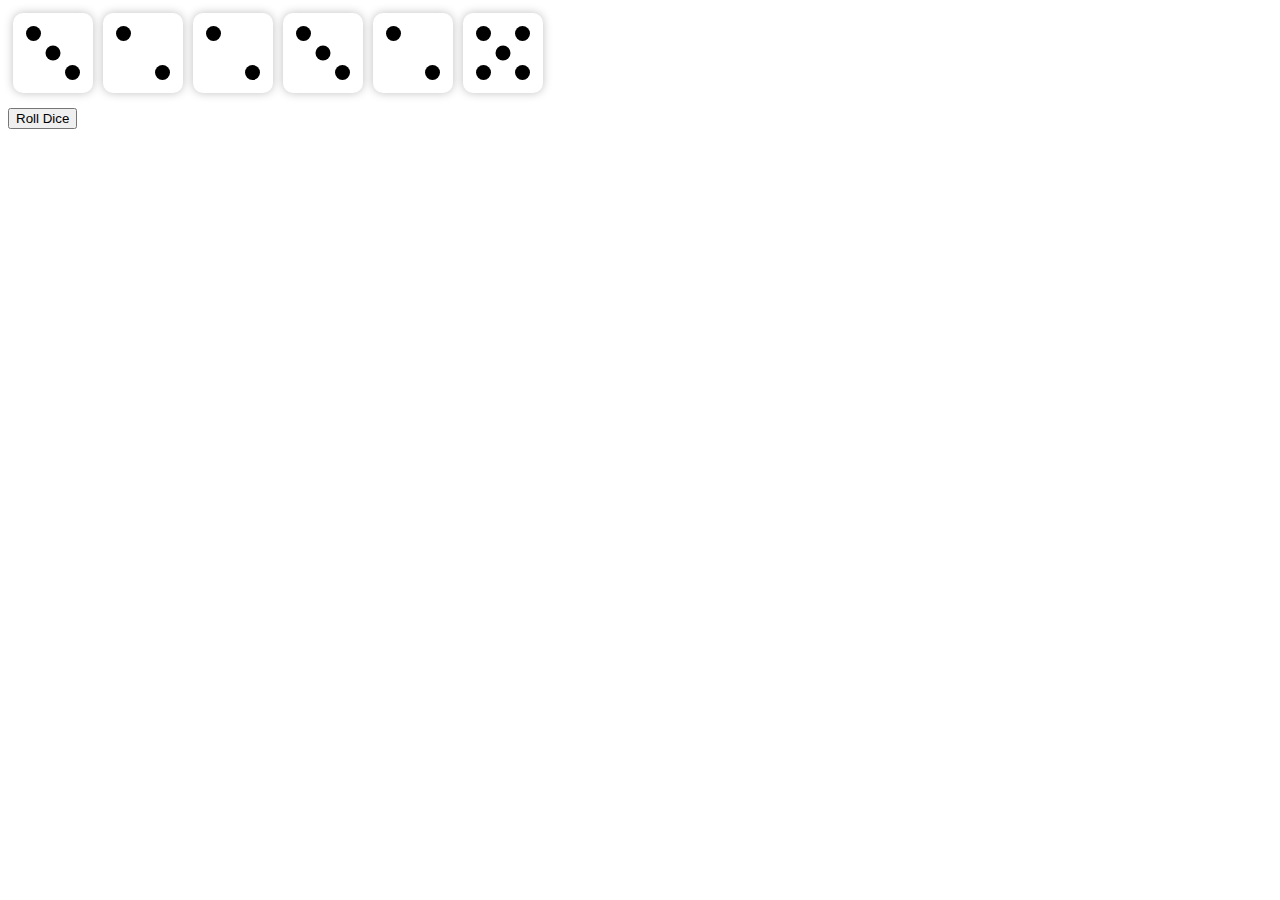
<file: Dice Roll/index.html>
<!DOCTYPE html>
<html lang="en">
<head>
    <meta charset="UTF-8">
    <meta name="viewport" content="width=device-width, initial-scale=1.0">
    <title>Dice Roll</title>
    <link rel="stylesheet" href="style.css">
</head>
<body>
    <div class="dice-container">

    </div>
    <button type="button" class="btn-roll-dice">Roll Dice</button>
    <script src="script.js"></script>
</body>
</html>
</file>
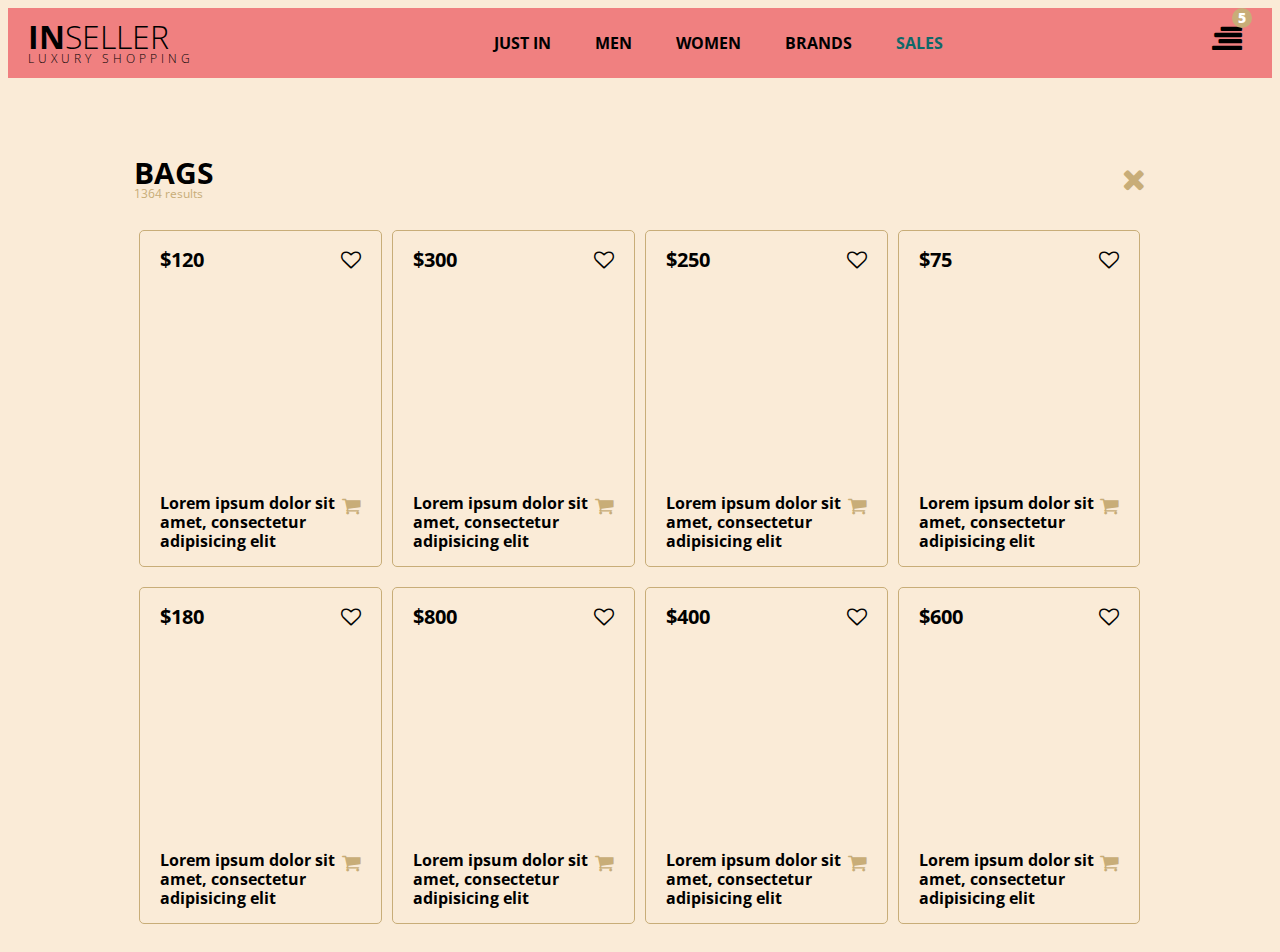
<file: E-commerce/index.html>
<!DOCTYPE html>
<html lang="en">
<head>
    <meta charset="UTF-8">
    <meta name="viewport" content="width=device-width, initial-scale=1.0">
    <title>E-commerce</title>
    <link rel='stylesheet' href='https://maxcdn.bootstrapcdn.com/font-awesome/4.7.0/css/font-awesome.min.css'>
    <link rel="stylesheet" href="style.css">
</head>
<body>
    <!-- partial:index.partial.html -->
    <header class="nav">
        <h1 class="logo"><span>IN</span>seller
            <div class="sub-info">Luxury Shopping</div>
        </h1>
        <div class="navigation">
            <a href="#">Just In</a>
            <a href="#">Men</a>
            <a href="#">Women</a>
            <a href="#">Brands</a>
            <a class="active" href="#">Sales</a>
        </div>
        <div class="more">
            <a class="menu" href="#">
                <i class="fa fa-align-right"></i>
            </a>
            <div class="figure">5</div>
        </div>
    </header>
    <div class="container">
        <div class="sub-header">
            <h2 class="title">Bags<span>1364 results</span></h2>
            <div class="close-btn"><i class="fa fa-close"></i></div>
        </div>

        <div class="thumb-wrapper">
            <div class="thumb-unit">
                <div class="heading"><span>$120</span><span><i class="fa fa-heart-o"></i></span></div>
                <div class="box"></div>
                <div class="info">
                    <p> Lorem ipsum dolor sit amet, consectetur adipisicing elit</p><span class="icon"><i class="fa fa-shopping-cart"></i></span>
                </div>
            </div>

            <div class="thumb-unit">
                <div class="heading"><span>$300</span><span><i class="fa fa-heart-o"></i></span></div>
                <div class="box"></div>
                <div class="info">
                    <p> Lorem ipsum dolor sit amet, consectetur adipisicing elit</p><span class="icon"><i class="fa fa-shopping-cart"></i></span>
                </div>
            </div>

            <div class="thumb-unit">
                <div class="heading"><span>$250</span><span><i class="fa fa-heart-o"></i></span></div>
                <div class="box"></div>
                <div class="info">
                    <p> Lorem ipsum dolor sit amet, consectetur adipisicing elit</p><span class="icon"><i class="fa fa-shopping-cart"></i></span>
                </div>
            </div>

            <div class="thumb-unit">
                <div class="heading"><span>$75</span><span><i class="fa fa-heart-o"></i></span></div>
                <div class="box"></div>
                <div class="info">
                    <p> Lorem ipsum dolor sit amet, consectetur adipisicing elit</p><span class="icon"><i class="fa fa-shopping-cart"></i></span>
                </div>
            </div>

            <div class="thumb-unit">
                <div class="heading"><span>$180</span><span><i class="fa fa-heart-o"></i></span></div>
                <div class="box"></div>
                <div class="info">
                    <p> Lorem ipsum dolor sit amet, consectetur adipisicing elit</p><span class="icon"><i class="fa fa-shopping-cart"></i></span>
                </div>
            </div>

            <div class="thumb-unit">
                <div class="heading"><span>$800</span><span><i class="fa fa-heart-o"></i></span></div>
                <div class="box"></div>
                <div class="info">
                    <p> Lorem ipsum dolor sit amet, consectetur adipisicing elit</p><span class="icon"><i class="fa fa-shopping-cart"></i></span>
                </div>
            </div>

            <div class="thumb-unit">
                <div class="heading"><span>$400</span><span><i class="fa fa-heart-o"></i></span></div>
                <div class="box"></div>
                <div class="info">
                    <p> Lorem ipsum dolor sit amet, consectetur adipisicing elit</p><span class="icon"><i class="fa fa-shopping-cart"></i></span>
                </div>
            </div>

            <div class="thumb-unit">
                <div class="heading"><span>$600</span><span><i class="fa fa-heart-o"></i></span></div>
                <div class="box"></div>
                <div class="info">
                    <p> Lorem ipsum dolor sit amet, consectetur adipisicing elit</p><span class="icon"><i class="fa fa-shopping-cart"></i></span>
                </div>
            </div>
        </div>
    </div>
    <!-- partial -->
    <script src='https://cdnjs.cloudflare.com/ajax/libs/jquery/3.1.0/jquery.min.js'></script>
    <script  src="script.js"></script>
    
</body>
</html>
</file>
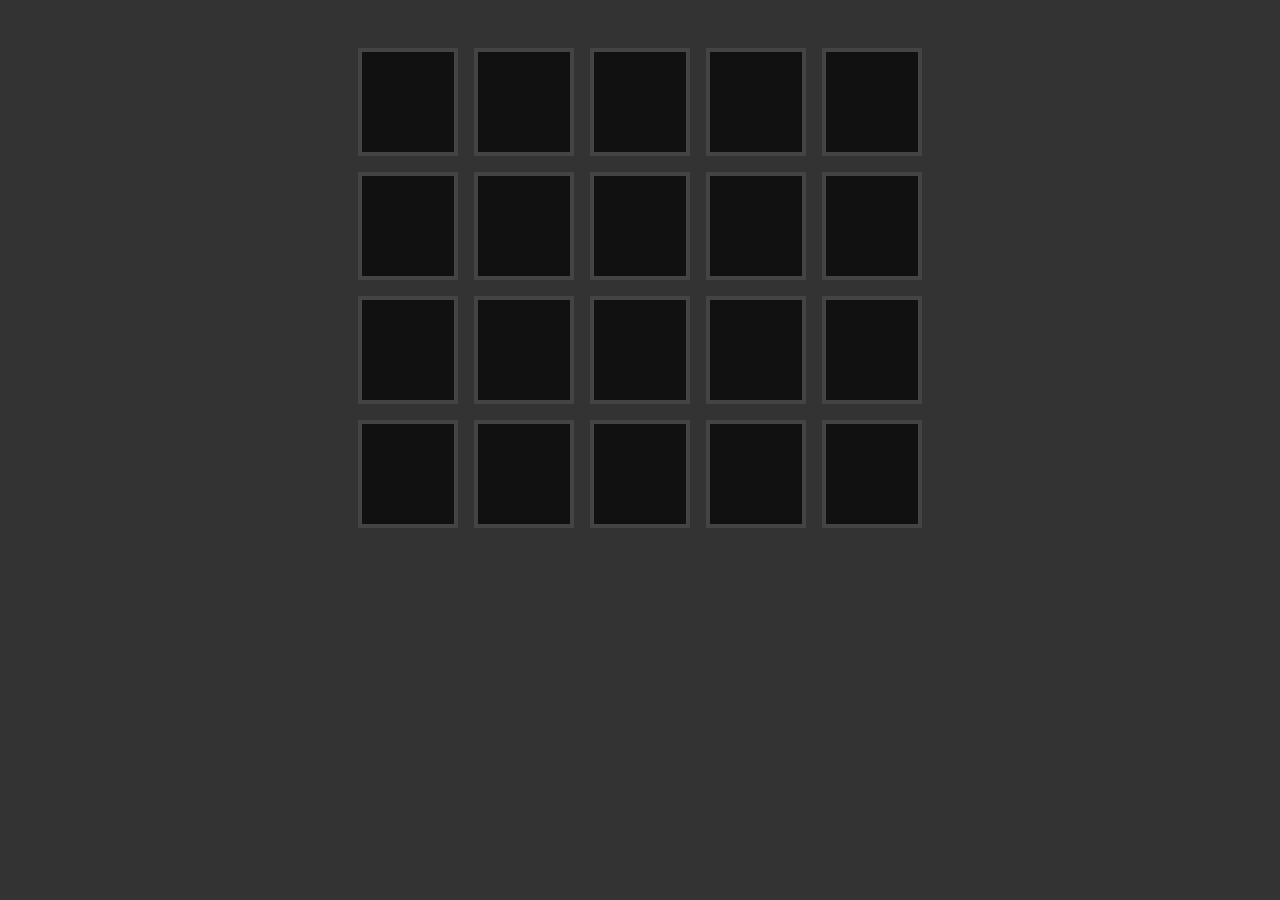
<file: Memory game/index.html>
<!DOCTYPE html>
<html lang="en">
<head>
    <meta charset="UTF-8">
    <meta name="viewport" content="width=device-width, initial-scale=1.0">
    <title>Memory Game</title>
    <link rel="stylesheet" href="style.css">
</head>
<body>
    <div class="tiles">
        <!--<div class="tile"></div>
        <div class="tile"></div>
        <div class="tile"></div>
        <div class="tile"></div>
        <div class="tile"></div>
        <div class="tile"></div>-->
    </div>
    <script src="script.js"></script>
</body>
</html>
</file>
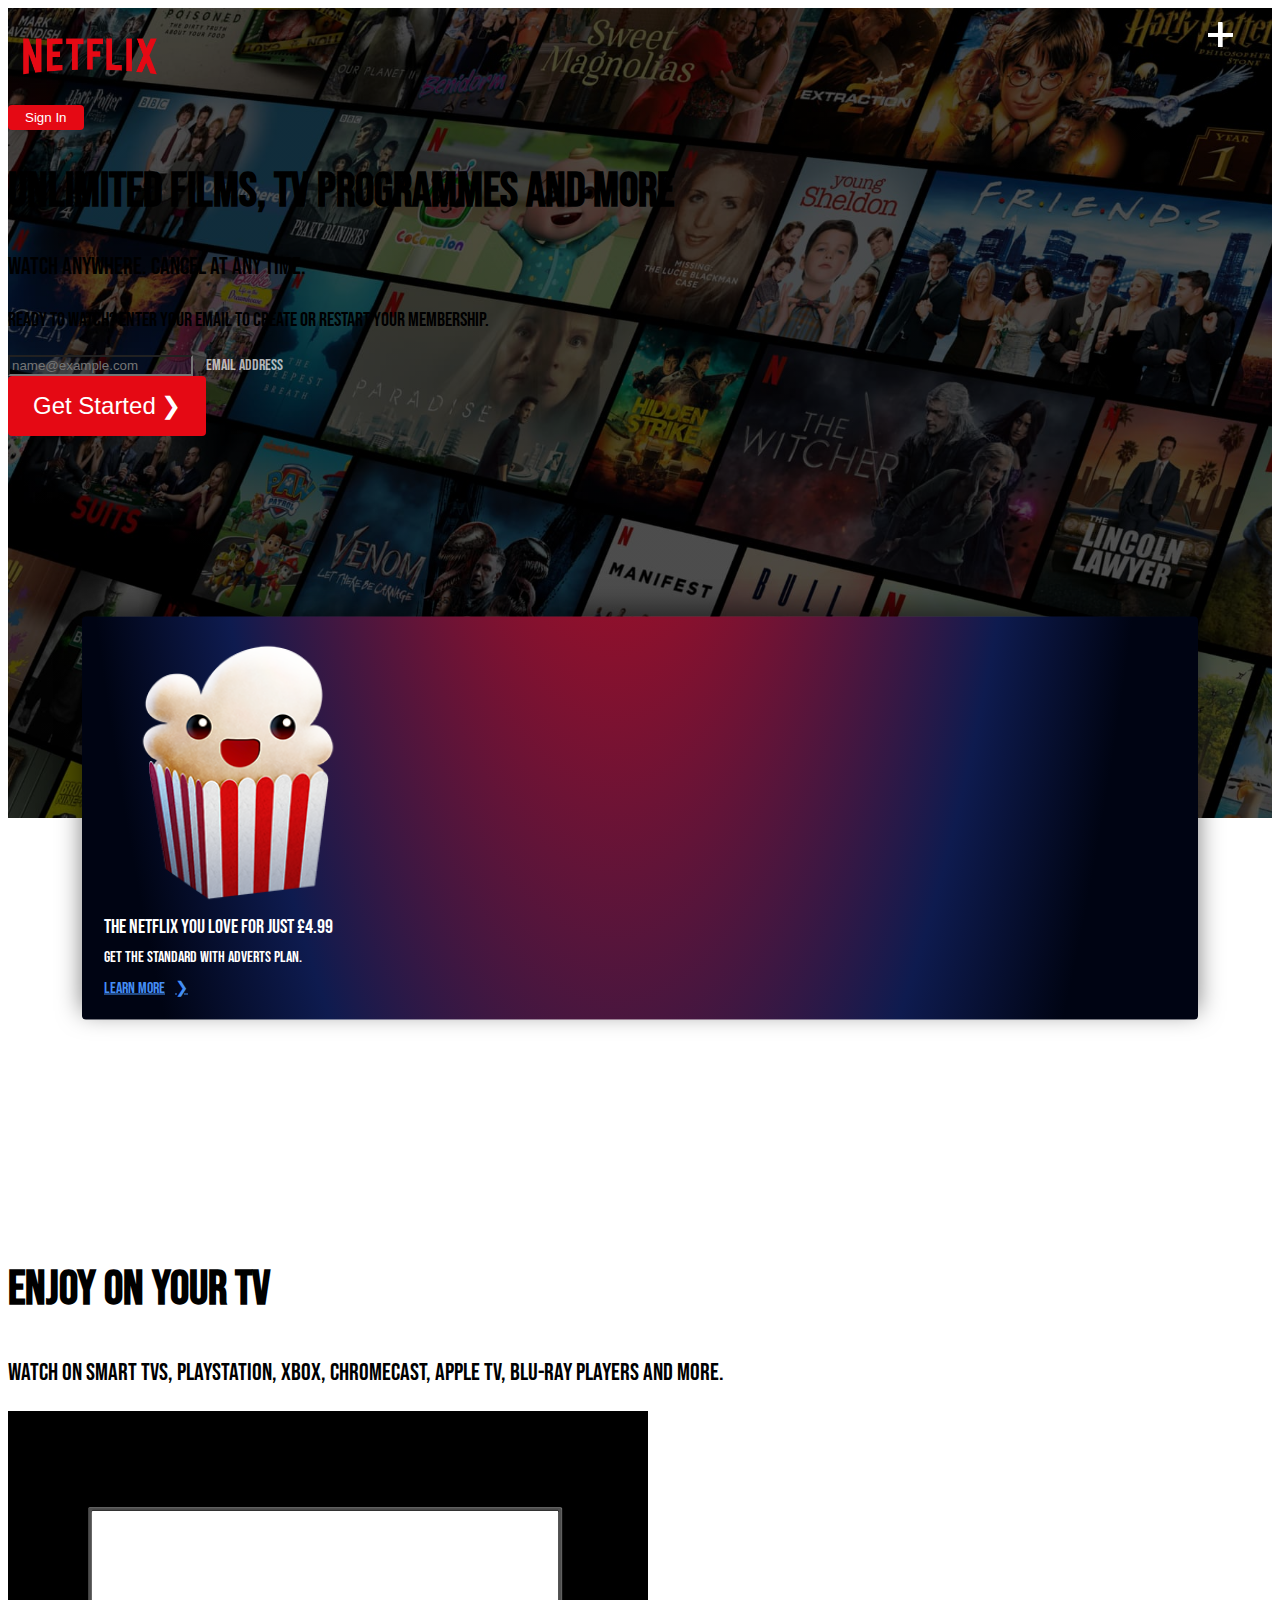
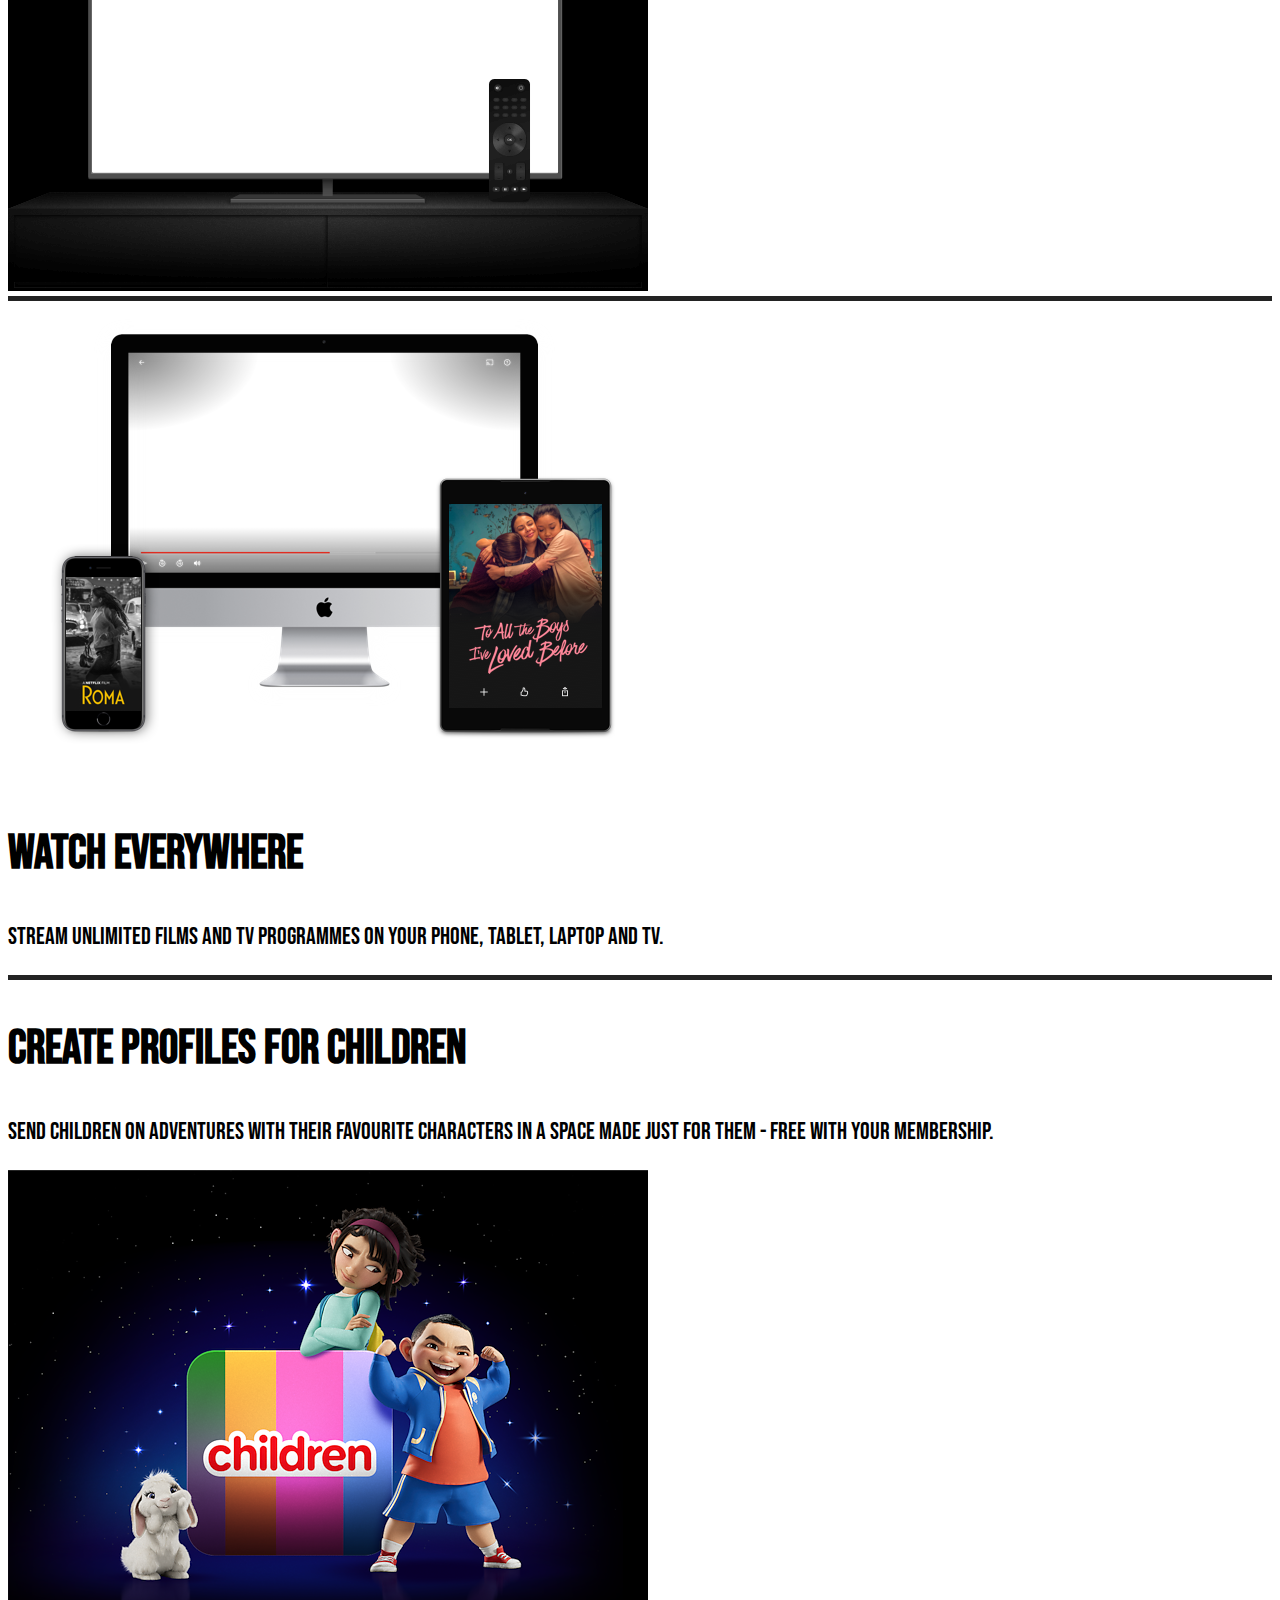
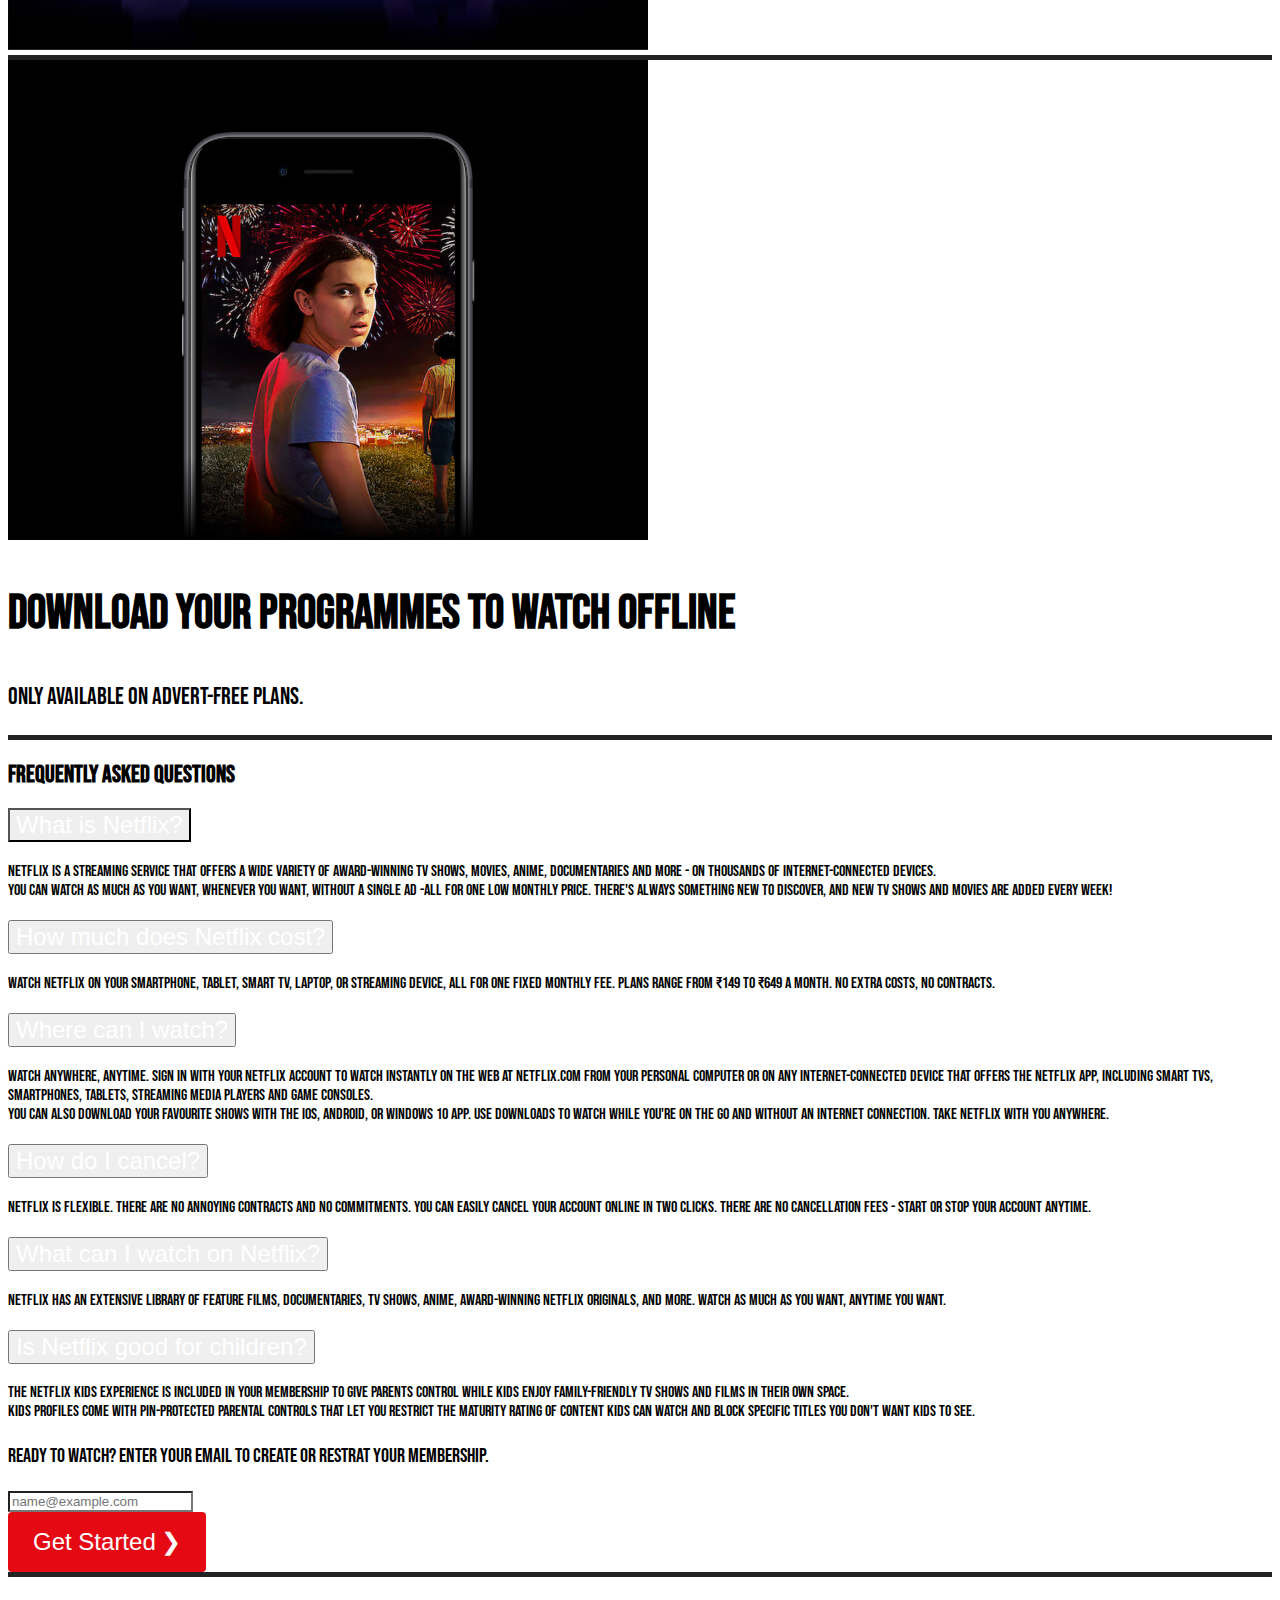
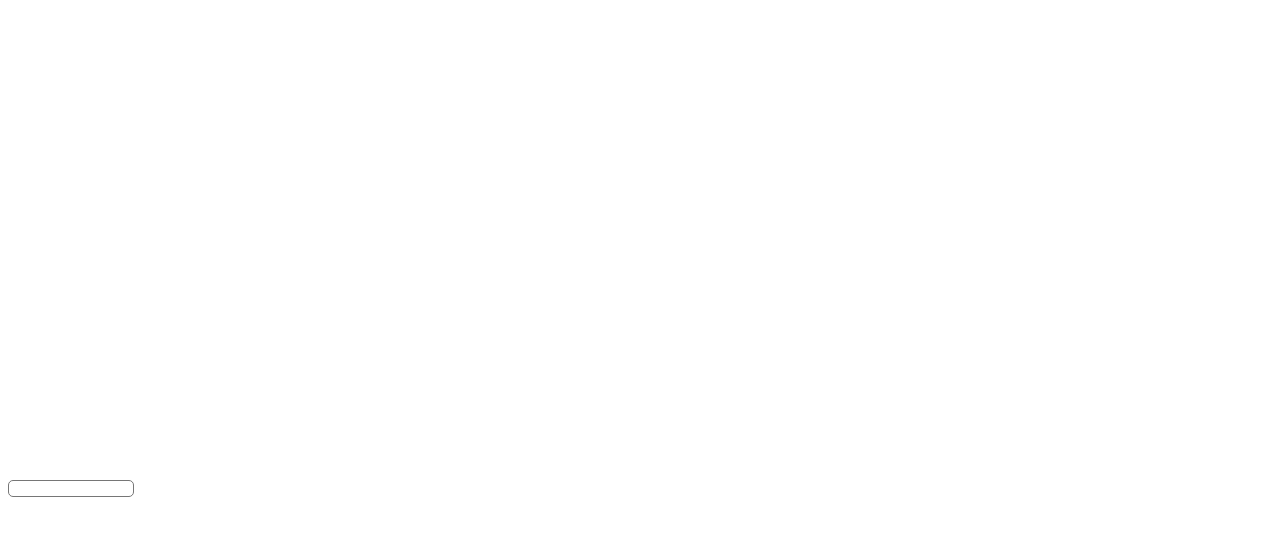
<file: NetflixClone/index.html>
<!DOCTYPE html>
<html>
    <head>
        <meta charset="utf-8">
        <meta http-equiv="X-UA-Compatible" content="IE=edge">
        <title>Netflix Clone</title>
        <meta name="description" content="">
        <meta name="viewport" content="width=device-width, initial-scale=1">
        <link rel="stylesheet" href="./style.css">
        <link href="https://cdn.jsdelivr.net/npm/bootstrap@5.3.1/dist/css/bootstrap.min.css" rel="stylesheet" integrity="sha384-4bw+/aepP/YC94hEpVNVgiZdgIC5+VKNBQNGCHeKRQN+PtmoHDEXuppvnDJzQIu9" crossorigin="anonymous">
        <link rel="preconnect" href="https://fonts.googleapis.com">
        <link rel="preconnect" href="https://fonts.gstatic.com" crossorigin>
        <link href="https://fonts.googleapis.com/css2?family=Bebas+Neue&display=swap" rel="stylesheet">
        <link rel="icon" type="image/png" href="./img/icon.png">
    </head>
    <body>

        <header class="position-relative">
            <nav class="navbar navbar-expand">
                <div class="container">
                    <img src="./img/logo.png" alt="logo">
                    <div class="collapse navbar-collapse justify-content-end" id="navbarSupportedContent">
                        <button type="button" class="red-btn fw-semibold">Sign In</button>
                    </div>
                </div>
            </nav>

            <section class="hero container h-75 d-flex flex-column align-items-center justify-content-center">
                <h1 class="hero-title text-white text-center">Unlimited films, TV programmes and more</h1>
                <p class="hero-first-p text-white text-center">Watch anywhere. Cancel at any time.</p>
                <p class="hero-second-p text-white text-center">Ready to watch? Enter your email to create or restart your membership.</p>

                <form class="row g-3 d-flex align-items-center justify-content-center w-100 w-lg-75">
                    <div class="form-floating col-auto">
                        <input type="email" class="form-control" id="floatingInput" placeholder="name@example.com">
                        <label for="floatingInput">Email address</label>
                    </div>
                    <div class="col-auto">
                        <button type="submit" class="get-started-btn red-btn fw-bold">Get Started</button>
                    </div>
                </form>
            </section>
        </header>

        <section class="purple-section position-absolute d-flex justify-content-center">
            <div class="container-md d-row d-md-flex justify-content-center">
                <div class="d-flex align-items-center justify-content-end px-4 col-12 col-md-5">
                    <img class="img-fluid" src="./img/popcorn-logo.png" alt="popcorn">
                </div>
                <div class="d-flex flex-column justify-content-center col-12 col-md-7">
                    <p>The Netflix you love for just £4.99</p>
                    <p>Get the Standard with adverts plan.</p>
                    <a href="#">Learn More</a>
                </div>
            </div>
        </section>

        <section class="enjoy-section py-5 bg-black text-light">
            <div class="container d-flex row m-auto">
                <div class="d-flex flex-column justify-content-center col-12 col-lg-6">
                    <h2 class="section-title text-center text-lg-start">Enjoy on your TV</h2>
                    <p class="section-paragraph text-center text-lg-start">Watch on smart Tvs, PlayStation, Xbox, Chromecast, Apple TV, Blu-Ray players and more.</p>
                </div>
                <div class="col-12 col-lg-6">
                    <img class="img-fluid" src="./img/tv.png" alt="tv">
                </div>
            </div>
        </section>

        <section class="watch-section py-5 bg-black text-light">
            <div class="container d-flex row m-auto">
                <div class="col-12 col-lg-6">
                    <img class="img-fluid" src="./img/mobile-img.png" alt="mobile">
                </div>
                <div class="d-flex flex-column justify-content-center col-12 col-lg-6 order-first order-lg-last">
                    <h2 class="section-title text-center text-lg-start">Watch everywhere</h2>
                    <p class="section-paragraph text-center text-lg-start">Stream unlimited films and TV programmes on your phone, tablet, laptop and TV.</p>
                </div>
            </div>
        </section>

        <section class="children-section py-5 bg-black text-light">
            <div class="container d-flex row m-auto">
                <div class="d-flex flex-column justify-content-center col-12 col-lg-6">
                    <h2 class="section-title text-center text-lg-start">Create profiles for children</h2>
                    <p class="section-paragraph text-center text-lg-start">Send children on adventures with their favourite characters in a space made just for them - free with your membership.</p>
                </div>
                <div class="col-12 col-lg-6">
                    <img class="img-fluid" src="./img/children-img.png" alt="children">
                </div>
            </div>
        </section>

        <section class="download-section py-5 bg-black text-light">
            <div class="container d-flex row m-auto">
                <div class="col-12 col-lg-6">
                    <img class="img-fluid" src="./img/download-img.jpg" alt="download">
                </div>
                <div class="d-flex flex-column justify-content-center col-12 col-lg-6 order-first order-lg-last">
                    <h2 class="section-title text-center text-lg-start">Download your programmes to watch offline</h2>
                    <p class="section-paragraph text-center text-lg-start">Only available on advert-free plans.</p>
                </div>
            </div>
        </section>

        <section class="faq-section py-5 bg-black text-light">
            <div class="container">
                <h2 class="text-center mb-4">Frequently Asked Questions</h2>
                <div class="accordion" id="accordionExample">
                    <div class="accordion-item mb-2">
                        <h2 class="accordion-header">
                            <button class="accordion-button collapsed p-4" type="button" data-bs-toggle="collapse" data-bs-target="#collapseOne" aria-expanded="false" aria-controls="collapseOne">
                                What is Netflix?
                            </button>
                        </h2>
                        <div id="collapseOne" class="accordion-collapse collapse" data-bs-parent="#accordionExample">
                            <div class="accordion-body">
                                Netflix is a streaming service that offers a wide variety of award-winning TV shows, movies, anime, documentaries and more - on thousands of internet-connected devices.<br>
You can watch as much as you want, whenever you want, without a single ad -all for one low monthly price. There's always something new to discover, and new TV shows and movies are added every week!
                            </div>
                        </div>
                    </div>
                    <div class="accordion-item mb-2">
                        <h2 class="accordion-header">
                            <button class="accordion-button collapsed p-4" type="button" data-bs-toggle="collapse" data-bs-target="#collapseTwo" aria-expanded="false" aria-controls="collapseTwo">
                                How much does Netflix cost?
                            </button>
                        </h2>
                        <div id="collapseTwo" class="accordion-collapse collapse" data-bs-parent="#accordionExample">
                            <div class="accordion-body">
                                Watch Netflix on your smartphone, tablet, Smart TV, laptop, or streaming device, all for one fixed monthly fee. Plans range from ₹149 to ₹649 a month. No extra costs, no contracts.
                            </div>
                        </div>
                    </div>
                    <div class="accordion-item mb-2">
                        <h2 class="accordion-header">
                            <button class="accordion-button collapsed p-4" type="button" data-bs-toggle="collapse" data-bs-target="#collapseThree" aria-expanded="false" aria-controls="collapseThree">
                                Where can I watch?
                            </button>
                        </h2>
                        <div id="collapseThree" class="accordion-collapse collapse" data-bs-parent="#accordionExample">
                            <div class="accordion-body">
                                Watch anywhere, anytime. Sign in with your Netflix account to watch instantly on the web at netflix.com from your personal computer or on any internet-connected device that offers the Netflix app, including smart TVs, smartphones, tablets, streaming media players and game consoles.<br>You can also download your favourite shows with the iOS, Android, or Windows 10 app. Use downloads to watch while you're on the go and without an internet connection. Take Netflix with you anywhere.
                            </div>
                        </div>
                    </div>
                    <div class="accordion-item mb-2">
                        <h2 class="accordion-header">
                            <button class="accordion-button collapsed p-4" type="button" data-bs-toggle="collapse" data-bs-target="#collapseFour" aria-expanded="false" aria-controls="collapseFour">
                                How do I cancel?
                            </button>
                        </h2>
                        <div id="collapseFour" class="accordion-collapse collapse" data-bs-parent="#accordionExample">
                            <div class="accordion-body">
                                Netflix is flexible. There are no annoying contracts and no commitments. You can easily cancel your account online in two clicks. There are no cancellation fees - start or stop your account anytime.
                            </div>
                        </div>
                    </div>
                    <div class="accordion-item mb-2">
                        <h2 class="accordion-header">
                            <button class="accordion-button collapsed p-4" type="button" data-bs-toggle="collapse" data-bs-target="#collapseFive" aria-expanded="false" aria-controls="collapseFive">
                                What can I watch on Netflix?
                            </button>
                        </h2>
                        <div id="collapseFive" class="accordion-collapse collapse" data-bs-parent="#accordionExample">
                            <div class="accordion-body">
                                Netflix has an extensive library of feature films, documentaries, TV shows, anime, award-winning Netflix originals, and more. Watch as much as you want, anytime you want.
                            </div>
                        </div>
                    </div>
                    <div class="accordion-item mb-2">
                        <h2 class="accordion-header">
                            <button class="accordion-button collapsed p-4" type="button" data-bs-toggle="collapse" data-bs-target="#collapseSix" aria-expanded="false" aria-controls="collapseSix">
                                Is Netflix good for children?
                            </button>
                        </h2>
                        <div id="collapseSix" class="accordion-collapse collapse" data-bs-parent="#accordionExample">
                            <div class="accordion-body">
                                The Netflix Kids experience is included in your membership to give parents control while kids enjoy family-friendly TV shows and films in their own space.<br>Kids profiles come with PIN-protected parental controls that let you restrict the maturity rating of content kids can watch and block specific titles you don't want kids to see.
                            </div>
                        </div>
                    </div>
                </div>

                <h3 class="text-center mt-5">
                    Ready to watch? Enter your email to create or restrat your membership.
                </h3>
                <form class="row g-3 d-flex align-items-center justify-content-center w-100 w-lg-75 m-auto">
                    <div class="form-floating col-auto">
                        <input type="email" class="form-control" id="floatingInput" placeholder="name@example.com">
                        <label for="floatingInput">Email address</label>
                    </div>
                    <div class="col-auto">
                        <button type="submit" class="get-started-btn red-btn fw-bold">Get Started</button>
                    </div>
                </form>
            </div>
        </section>

        <footer class="py-5 bg-black text-light">
            <div class="container"> 
                <div>
                    <p>Questions? Call <a href="#">0900900900</a></p>
                </div>
                <div class="row">
                    <div class="col-12 col-sm-4">
                        <ul>
                            <li class="mb-2">
                                <a href="#">FAQ</a>
                            </li>
                            <li class="mb-2">
                                <a href="#">Media Center</a>
                            </li>
                            <li class="mb-2">
                                <a href="#">Netflix Shop</a>
                            </li>
                            <li class="mb-2">
                                <a href="#">Ways to Watch</a>
                            </li>
                            <li class="mb-2">
                                <a href="#">Cookie Preferences</a>
                            </li>
                            <li class="mb-2">
                                <a href="#">Speed Text</a>
                            </li>
                            <li class="mb-2">
                                <a href="#">Only on Netflix</a>
                            </li>
                        </ul>
                    </div>
                    <div class="col-12 col-sm-4">
                        <ul>
                            <li class="mb-2">
                                <a href="#">Help Center</a>
                            </li>
                            <li class="mb-2">
                                <a href="#">Investor Relations</a>
                            </li>
                            <li class="mb-2">
                                <a href="#">Redeem gift cards</a>
                            </li>
                            <li class="mb-2">
                                <a href="#">Terms of Use</a>
                            </li>
                            <li class="mb-2">
                                <a href="#">Corporate Information</a>
                            </li>
                            <li class="mb-2">
                                <a href="#">Legal Guarantee</a>
                            </li>
                            <li class="mb-2">
                                <a href="#">Advert ChoiCes</a>
                            </li>
                        </ul>
                    </div>
                    <div class="col-12 col-sm-4">
                        <ul>
                            <li class="mb-2">
                                <a href="#">Account</a>
                            </li>
                            <li class="mb-2">
                                <a href="#">Jobs</a>
                            </li>
                            <li class="mb-2">
                                <a href="#">Buy Gift Cards</a>
                            </li>
                            <li class="mb-2">
                                <a href="#">Privacy</a>
                            </li>
                            <li class="mb-2">
                                <a href="#">Contact us</a>
                            </li>
                            <li class="mb-2">
                                <a href="#">Legal Notices</a>
                            </li>
                        </ul>
                    </div>
                </div>
                <div class="py-3">
                    <div class="position-absolute">
                        <img class="position-absolute" width="17" src="./img/globe-icon.png" alt="globe">
                    </div>
                    <div class="position-absolute">
                        <div class="arrow-down position-absolute"></div>
                    </div>
                    <select class="position-relative py-1" name="" id="">
                        <option value="">English</option>
                    </select>
                </div>
                <p>Netflix United Kingdom</p>
            </div>
        </footer>
        
        <script src="" async defer></script>
        <script src="https://cdn.jsdelivr.net/npm/bootstrap@5.3.1/dist/js/bootstrap.bundle.min.js" integrity="sha384-HwwvtgBNo3bZJJLYd8oVXjrBZt8cqVSpeBNS5n7C8IVInixGAoxmnlMuBnhbgrkm" crossorigin="anonymous"></script>
    </body>
</html>
</file>
<file: Dice Roll/style.css>
.dice-container{
    display: flex;
}

.dice{
    width:80px;
    height:80px;
    position:relative;
    margin:5px;
    border-radius: 10px;
    box-shadow: 0 0 10px rgba(0,0,0,0.25);
}
.dice-dot{
    --top: 0%;
	--left: 0%;

    width:15px;
    height:15px;
    background-color: #000;
    border-radius: 50%;

    /* dot positioning*/
    position: absolute;
    top:var(--top);
    left:var(--left);
    transform: translateX(calc(var(--left) * -1)) translateY(calc(var(--top) * -1));
}

.btn-roll-dice{
    margin-top: 10px;
}
</file>
<file: E-commerce/style.css>
@import url("https://fonts.googleapis.com/css?family=Open+Sans:300,400,600,700");
* {
  box-sizing: border-box;
}

h1, h2, h3, h4, h5, h6, p {
  margin: 0;
  padding: 0;
}

a {
  text-decoration: none;
}

body {
  font-family: "Open Sans", sans-serif;
  background-color: antiquewhite;
}

header {
  display: flex;
  justify-content: space-between;
  align-items: center;
  width: 100%;
  padding: 10px 20px;
}

.nav{
    background-color: lightcoral;
}

.logo {
  text-transform: uppercase;
  font-weight: 300;
  line-height: 1;
}
.logo span {
  font-weight: 700;
}
.logo .sub-info {
  font-size: 12px;
  letter-spacing: 4px;
}

.navigation a {
  color: black;
  text-transform: uppercase;
  font-size: 14x;
  margin-left: 40px;
  font-weight: 700;
}
.navigation a.active {
  color: rgb(15, 105, 105);
}

.more {
  position: relative;
  width: 50px;
  height: 50px;
  display: flex;
  justify-content: center;
}
.more .figure {
  position: absolute;
  bottom: 80%;
  right: 0;
  color: white;
  font-size: 14px;
  font-weight: 900;
  background: #c8ad78;
  width: 20px;
  height: 20px;
  text-align: center;
  line-height: 20px;
  border-radius: 50%;
}
.more .menu {
  font-size: 30px;
  color: black;
}

.container {
  width: 80%;
  margin: 80px auto 0 auto;
}

.sub-header {
  width: 100%;
  display: flex;
  justify-content: space-between;
  margin-bottom: 30px;
}
.sub-header .close-btn {
  font-size: 30px;
  color: #c8ad78;
  cursor: pointer;
}
.sub-header .title {
  line-height: 1;
  font-size: 30px;
  text-transform: uppercase;
}
.sub-header .title span {
  display: block;
  font-size: 12px;
  font-weight: 400;
  text-transform: lowercase;
  color: #c8ad78;
}

.thumb-wrapper {
  width: 100%;
  display: flex;
  flex-wrap: wrap;
}

.thumb-unit {
  width: 24%;
  margin: 0 0.5% 20px 0.5%;
  padding: 15px 20px;
  border: 1px solid #c8ad78;
  border-radius: 5px;
  cursor: pointer;
  transition: all ease-in-out 300ms;
}
.thumb-unit.is-active {
  border: none;
  box-shadow: 0px 3px 20px rgba(0, 0, 0, 0.4);
  transform: scale(1.1);
  z-index: 1000;
  background: white;
  animation: tada ease-in-out 1000ms forwards;
}
.thumb-unit.stop-animation {
  animation-play-state: pause;
}
.thumb-unit:hover {
  border: none;
  box-shadow: 0px 3px 20px rgba(0, 0, 0, 0.4);
  transform: scale(1.1);
  z-index: 1000;
  background: white;
}
.thumb-unit:nth-child(1) .box {
    background-image: url(https://th.bing.com/th/id/OIP.5Q5W6os3FmRc7y5DlW7fdAHaHa?rs=1&pid=ImgDetMain);
  }
.thumb-unit:nth-child(2) .box {
  background-image: url(http://www.purseblog.com/images/2016/03/Chanel-Drawstring-Bags-3200.jpg);
}
.thumb-unit:nth-child(3) .box {
  background-image: url(https://image.rakuten.co.jp/import-collection/cabinet/mainimage/coach/2016/f37249_main.jpg);
}
.thumb-unit:nth-child(4) .box {
  background-image: url(https://i5.walmartimages.com/asr/c05441d8-926f-44ef-86f4-2bc1ecd6767c.7094e5a768a5c29eae27b9390f493d72.jpeg);
}
.thumb-unit:nth-child(5) .box {
  background-image: url(http://static.wixstatic.com/media/d94d5c_810db4caf45b473d82c8235bf63fdb60~mv2_d_3082_3221_s_4_2.jpg_srz_320_334_85_22_0.50_1.20_0.00_jpg_srz);
}
.thumb-unit:nth-child(6) .box {
  background-image: url(https://cdnb.lystit.com/photos/0706-2016/03/17/michael-michael-kors-acorn-leather-hobo-bag-product-0-136119718-normal.jpeg);
}
.thumb-unit:nth-child(7) .box {
  background-image: url(https://s-media-cache-ak0.pinimg.com/736x/b9/8a/ff/b98affe37ee8b2257210ee5958bd078b.jpg);
}
.thumb-unit:nth-child(8) .box {
  background-image: url(http://stayglam.com/wp-content/uploads/2014/07/The-Mouawads-10001-Night-Diamond-Purse.jpg);
}
.thumb-unit .heading {
  display: flex;
  justify-content: space-between;
}
.thumb-unit .heading span {
  font-size: 20px;
  font-weight: 700;
}
.thumb-unit .box {
  width: 100%;
  margin: 10px 0px;
  transition: all ease-in-out 300ms;
  background-image: url(https://encrypted-tbn3.gstatic.com/images?q=tbn:ANd9GcTXPoeXWgsnGXHUV281dC1GJF95aPYl-F0WcQ1ZG5UJ4P3xc9n81Q);
  background-size: 90%;
  background-position: center;
  background-repeat: no-repeat;
}
.thumb-unit .box:before {
  content: "";
  display: block;
  padding-top: 100%;
}
.thumb-unit .info {
  display: flex;
  justify-content: space-between;
  line-height: 1.2;
  font-size: 16px;
  font-weight: 700;
}
.thumb-unit .info .icon {
  font-size: 20px;
  color: #c8ad78;
}

@media (max-width: 1200px) {
  .thumb-unit {
    width: 31.33%;
    margin: 0px 0.5% 20px 0.5%;
  }
}
@media (max-width: 640px) {
  .thumb-unit {
    width: 100%;
    margin: 0 0 20px 0;
  }

  .navigation {
    display: none;
  }
}
@keyframes tada {
  from {
    transform: scale3d(1, 1, 1);
  }
  10%, 20% {
    transform: scale3d(0.9, 0.9, 0.9) rotate3d(0, 0, 1, -3deg);
  }
  30%, 50%, 70%, 90% {
    transform: scale3d(1.1, 1.1, 1.1) rotate3d(0, 0, 1, 3deg);
  }
  40%, 60%, 80% {
    transform: scale3d(1.1, 1.1, 1.1) rotate3d(0, 0, 1, -3deg);
  }
  to {
    transform: scale3d(1, 1, 1);
  }
}
</file>
<file: Memory game/style.css>
body{
    background: #333333;
    margin:0;
}

.tiles{
    margin:48px auto;
    width:max-content;
    display: grid;
    grid-template-columns: repeat(5,100px);
    gap:16px;
    box-sizing: border-box;
}
.tile{
    height:100px;
    background: #111111;
    border:4px solid #444444;
    cursor:pointer;
}
</file>
<file: NetflixClone/style.css>
body {
    font-family: 'Bebas Neue', sans-serif;
}

header {
    background-image: linear-gradient(rgba(0,0,0,.6),rgba(0,0,0,.6)),url(./img/header-img.jpg);
    background-size: cover;
    background-position: 50%;
    height: 90vh;
}

/* navbar */

nav img {
    width: 13%;
}

.red-btn {
    background: rgb(229, 9, 20);
    color: #fff;
    border: 0;
    border-radius: 0.25rem;
    padding: 5px 17px;
}

.red-btn:hover {
    background: rgb(193, 17, 25);
}

/* hero section */

.hero-title {
    font-size: 3rem;
    font-weight: 900;
}

.hero-first-p {
    font-size: 1.5rem;
    font-weight: 400;
}

.hero-second-p {
    font-size: 1.25rem;
    font-weight: 400;
    line-height: 1.875rem;
}

form {
    width: 60%;
}

form #floatingInput {
    color: #fff;
}

form .form-control:focus {
    border-color: #fff;
    box-shadow: none;
    border-width: medium;
}

form .form-floating>.form-control:focus~label {
    color: rgba(255, 255, 255, 0.7);
}

form .form-floating>.form-control:focus~label::after {
    background-color: transparent;
}

form .form-floating {
    width: 50%;
}

form #floatingInput {
    background: transparent;
}

form label {
    color: rgba(255, 255, 255, 0.7);
    margin-left: 10px;
}

.get-started-btn {
    height: 60px;
    font-size: 1.5rem;
    padding-right: 25px;
    padding-left: 25px;
}

.get-started-btn::after {
    content: "\276F";
    margin-left: 5px;
}

/* purple section */

.purple-section {
    transform: translateY(-50%);
    width: 100%;
}

.purple-section .container-md {
    background: radial-gradient(51.39% 511.66% at 47.68% -217.91%, #ff9900 0%, #e50914 17.27%, #0e1b4f 79.44%, #000413 100%);
    box-shadow: 0px -8px 25px rgba(0, 0, 0, 0.5);
    border-radius: 4px;
    margin: 0 74px;
    color: #fff;
    padding: 22px;
}

.purple-section img {
    width: 25%;
    height: fit-content;
}

.purple-section p:first-of-type {
    font-size: 20px;
    font-weight: 500;
    line-height: 30px;
    margin: 0;
}

.purple-section p:last-of-type {
    font-size: 16px;
    line-height: 24px;
    margin-top: 4px;
    margin-bottom: 8px;
}

.purple-section a {
    color: #448ef4;
    font-weight: 500;
}

.purple-section a::after {
    content: "\276F";
    margin-left: 10px;
}

/* enjoy section */

.section-title {
    font-size: 3rem;
    font-weight: 900;
}

.section-paragraph {
    font-size: 1.5rem;
    font-weight: 400;
}

.watch-section,
.download-section {
    border-top: 5px solid #232323;
    border-bottom: 5px solid #232323;
}

/* faq section */

.faq-section h3 {
    font-size: 1.25rem;
    font-weight: 400;
    line-height: 1.875rem;
}

.faq-section button {
    color: #fff;
    font-size: 24px;
    font-weight: 400;
}

.faq-section .accordion {
    --bs-accordion-color: rgb(255, 255, 255);
    --bs-accordion-bg: rgb(45, 45, 45);
    --bs-accordion-border-color: none;
    --bs-accordion-border-radius: none;
}

.faq-section .accordion-item:first-of-type .accordion-button {
    border-top-left-radius: 0;
    border-top-right-radius: 0;
}

.faq-section .accordion-button:focus {
    border: none;
    box-shadow: none;
}

.faq-section .accordion-button:hover {
    background-color: rgb(65,65,65);
}

.faq-section .accordion-button:not(.collapsed) {
    background-color: rgb(65,65,65);
    color: rgb(255,255,255);
}

.faq-section .accordion-button::after {
    content: "+";
    background-image: none;
    position: absolute;
    height: 30px;
    font-size: 50px;
    top: 5px;
    right: 45px;
}

.faq-section .accordion-button:not(.collapsed)::after {
    background-image: none;
    transform: none;
    content: "\00d7";
}

/* footer */

footer {
    border-top: 5px solid #232323;
}

footer p,
footer a {
    color: rgba(255, 255, 255, 0.7);
    font-size: 0.875rem;
    font-weight: 400;
}

footer ul {
    padding-left: 0;
}

footer li {
    list-style-type: none;
}

footer select {
    background: transparent;
    color: #fff;
    padding-left: 40px;
    padding-right: 40px;
    appearance: none;
    border-radius: 5px;
}

footer img {
    filter: invert();
    top: 8px;
    left: 12px;
}

footer .arrow-down {
    width: 0;
    height: 0;
    border-left: 5px solid transparent;
    border-right: 5px solid transparent;
    border-top: 5px solid #fff;
    top: 15px;
    right: -115px;
}

/* mobile */

@media only screen and (max-width: 992px) {
    nav img {
        width: 17%;
    }

    .hero-title,
    .section-title {
        font-size: 2rem;
        font-weight: 700;
    }

    .hero-first-p,
    .hero-second-p,
    .section-paragraph,
    .faq-section h3 {
        font-size: 1.125rem;
    }

    .purple-section img {
        width: 50%;
    }

    .enjoy-section .container {
        padding-top: 5rem;
    }
}

@media only screen and (max-width: 768px) {
    nav img {
        width: 25%;
    }

    header {
        height: 100vh;
    }

    .purple-section .container-md {
        background: radial-gradient(120.35% 220% at 49.86% -6.29%, #e50914 0%, #0e1b4f 46.15%, #0d1121 100%);
        padding-top: 4rem;
        margin: 0 24px;
    }

    .purple-section img {
        position: fixed;
        width: 15%;
        top: -50px;
        left: 45px;
    }
}

@media only screen and (max-width: 576px) {
    nav img {
        width: 35%;
    }

    header {
        height: 110vh;
    }

    form .form-floating {
        width: 90%;
    }

    .purple-section img {
        width: 20%;
        top: -45px;
    }
}
</file>
